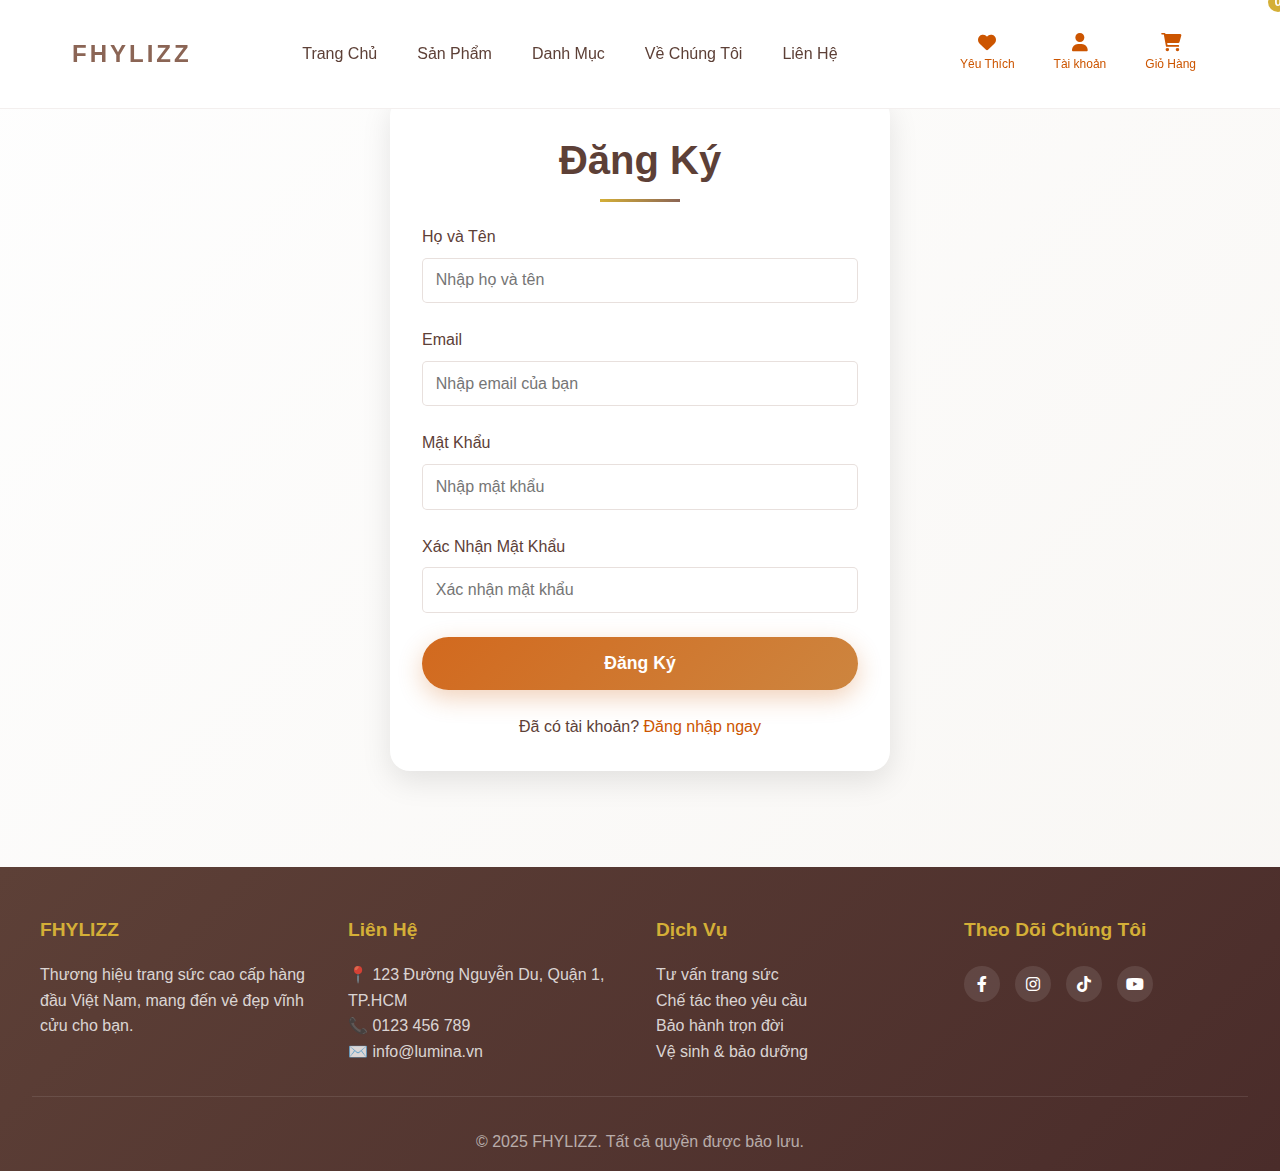
<file: dangky.html>
<!DOCTYPE html>
<html lang="vi">
<head>
    <meta charset="UTF-8">
    <meta name="viewport" content="width=device-width, initial-scale=1.0">
    <title>Đăng Ký - FHYLIZZ</title>
	<link rel="stylesheet" type="text/css" href="dangky.css">
    <link rel="stylesheet" href="https://cdnjs.cloudflare.com/ajax/libs/font-awesome/6.0.0/css/all.min.css">
    <script src="https://code.jquery.com/jquery-3.7.1.min.js"></script>
    
    
</head>
<body>
    <!-- Header -->
    <header class="header">
        <div class="nav-container">
            <a href="index.html" class="logo">FHYLIZZ</a>
            <nav>
                <ul class="nav-menu">
                    <li><a href="index.html#home">Trang Chủ</a></li>
                    <li class="has-submenu">
                        <a href="index.html#products">Sản Phẩm</a>
                        <ul class="submenu">
                            <li><a href="index.html#new-products">Sản Phẩm Mới</a></li>
                            <li><a href="index.html#best-sellers">Bán Chạy Nhất</a></li>
                            <li><a href="index.html#on-sale">Khuyến Mại</a></li>
                            <li><a href="index.html#featured">Nổi Bật</a></li>
                        </ul>
                    </li>
                    <li class="has-submenu">
                        <a href="index.html#categories">Danh Mục</a>
                        <ul class="submenu">
                            <li><a href="index.html#electronics">Điện Tử</a></li>
                            <li><a href="index.html#fashion">Thời Trang</a></li>
                            <li><a href="index.html#home-garden">Nhà Cửa & Vườn</a></li>
                            <li><a href="index.html#sports">Thể Thao</a></li>
                            <li><a href="index.html#books">Sách & Văn Phòng Phẩm</a></li>
                        </ul>
                    </li>
                    <li class="has-submenu">
                        <a href="index.html#about">Về Chúng Tôi</a>
                        <ul class="submenu">
                            <li><a href="index.html#company">Giới Thiệu Công Ty</a></li>
                            <li><a href="index.html#team">Đội Ngũ</a></li>
                            <li><a href="index.html#history">Lịch Sử</a></li>
                            <li><a href="index.html#careers">Tuyển Dụng</a></li>
                        </ul>
                    </li>
                    <li class="has-submenu">
                        <a href="index.html#contact">Liên Hệ</a>
                        <ul class="submenu">
                            <li><a href="index.html#contact-info">Thông Tin Liên Hệ</a></li>
                            <li><a href="index.html#support">Hỗ Trợ Khách Hàng</a></li>
                            <li><a href="index.html#feedback">Góp Ý</a></li>
                            <li><a href="index.html#locations">Chi Nhánh</a></li>
                        </ul>
                    </li>
                </ul>
            </nav>
            <div class="nav-actions">
                <span class="nav-icon">
                    <a href="#">
                        <i class="fa fa-heart"></i>
                        Yêu Thích
                    </a>
                </span>
                <span class="nav-icon">
                    <a href="login.html">
                        <i class="fa fa-user"></i>
                        Tài khoản
                    </a>
                </span>
                <span class="nav-icon">
                    <a href="giohang.html">
                        <i class="fa fa-cart-shopping"></i>
                        Giỏ Hàng
                        <span class="cart-count" id="cart-count">0</span>
                    </a>
                </span>
            </div>
        </div>
    </header>

    <!-- Register Section -->
    <section class="register-section">
        <h2 class="section-title">Đăng Ký</h2>
        <form class="register-form" id="register-form">
            <div class="form-group">
                <label for="name">Họ và Tên</label>
                <input type="text" id="name" name="name" placeholder="Nhập họ và tên" required>
            </div>
            <div class="form-group">
                <label for="email">Email</label>
                <input type="email" id="email" name="email" placeholder="Nhập email của bạn" required>
            </div>
            <div class="form-group">
                <label for="password">Mật Khẩu</label>
                <input type="password" id="password" name="password" placeholder="Nhập mật khẩu" required>
            </div>
            <div class="form-group">
                <label for="confirm-password">Xác Nhận Mật Khẩu</label>
                <input type="password" id="confirm-password" name="confirm-password" placeholder="Xác nhận mật khẩu" required>
            </div>
            <button type="submit" class="register-btn">Đăng Ký</button>
            <p class="form-error" id="register-error">Vui lòng kiểm tra thông tin nhập vào</p>
            <p>Đã có tài khoản? <a href="dangnhap.html" class="form-link">Đăng nhập ngay</a></p>
        </form>
    </section>

    <!-- Footer -->
    <footer class="footer">
        <div class="footer-container">
            <div class="footer-section">
                <h3>FHYLIZZ</h3>
                <p>Thương hiệu trang sức cao cấp hàng đầu Việt Nam, mang đến vẻ đẹp vĩnh cửu cho bạn.</p>
            </div>
            <div class="footer-section">
                <h3>Liên Hệ</h3>
                <p>📍 123 Đường Nguyễn Du, Quận 1, TP.HCM</p>
                <p>📞 0123 456 789</p>
                <p>✉️ info@lumina.vn</p>
            </div>
            <div class="footer-section">
                <h3>Dịch Vụ</h3>
                <p><a href="#">Tư vấn trang sức</a></p>
                <p><a href="#">Chế tác theo yêu cầu</a></p>
                <p><a href="#">Bảo hành trọn đời</a></p>
                <p><a href="#">Vệ sinh & bảo dưỡng</a></p>
            </div>
            <div class="footer-section">
                <h3>Theo Dõi Chúng Tôi</h3>
                <div class="social-links">
                    <a href="#"><i class="fab fa-facebook-f"></i></a>
                    <a href="#"><i class="fab fa-instagram"></i></a>
                    <a href="#"><i class="fab fa-tiktok"></i></a>
                    <a href="#"><i class="fab fa-youtube"></i></a>
                </div>
            </div>
        </div>
        <div class="footer-bottom">
            <p>© 2025 FHYLIZZ. Tất cả quyền được bảo lưu.</p>
        </div>
    </footer>

    <script>
        // Hàm hiển thị thông báo lỗi
        function showError(message) {
            const error = document.getElementById('register-error');
            error.textContent = message;
            error.style.display = 'block';
            setTimeout(() => {
                error.style.display = 'none';
            }, 3000);
        }

        // Hàm xử lý đăng ký
        document.addEventListener('DOMContentLoaded', function() {
            const registerForm = document.getElementById('register-form');
            registerForm.addEventListener('submit', function(e) {
                e.preventDefault();
                const name = document.getElementById('name').value.trim();
                const email = document.getElementById('email').value.trim();
                const password = document.getElementById('password').value.trim();
                const confirmPassword = document.getElementById('confirm-password').value.trim();

                // Kiểm tra cơ bản
                if (!name || name.length < 2) {
                    showError('Họ và tên phải có ít nhất 2 ký tự');
                    return;
                }
                if (!email || !/^[^\s@]+@[^\s@]+\.[^\s@]+$/.test(email)) {
                    showError('Vui lòng nhập email hợp lệ');
                    return;
                }
                if (!password || password.length < 6) {
                    showError('Mật khẩu phải có ít nhất 6 ký tự');
                    return;
                }
                if (password !== confirmPassword) {
                    showError('Mật khẩu xác nhận không khớp');
                    return;
                }

                // Kiểm tra email đã tồn tại
                let users = JSON.parse(localStorage.getItem('users')) || [];
                if (users.some(u => u.email === email)) {
                    showError('Email này đã được đăng ký');
                    return;
                }

                // Lưu thông tin người dùng
                users.push({ name, email, password });
                localStorage.setItem('users', JSON.stringify(users));
                alert('Đăng ký thành công! Vui lòng đăng nhập.');
                window.location.href = 'login.html'; // Chuyển hướng đến trang đăng nhập
            });

            // Smooth scrolling cho các liên kết điều hướng
            document.querySelectorAll('a[href^="#"]').forEach(anchor => {
                anchor.addEventListener('click', function(e) {
                    e.preventDefault();
                    const target = document.querySelector(this.getAttribute('href'));
                    if (target) {
                        target.scrollIntoView({
                            behavior: 'smooth',
                            block: 'start'
                        });
                    }
                });
            });

            // Hiệu ứng cuộn cho header
            window.addEventListener('scroll', () => {
                const header = document.querySelector('.header');
                if (window.scrollY > 100) {
                    header.style.background = 'rgba(255, 255, 255, 0.98)';
                    header.style.boxShadow = '0 2px 20px rgba(0,0,0,0.1)';
                } else {
                    header.style.background = 'rgba(255, 255, 255, 0.95)';
                    header.style.boxShadow = 'none';
                }
            });

        });


    </script>
</body>
</html>
</file>
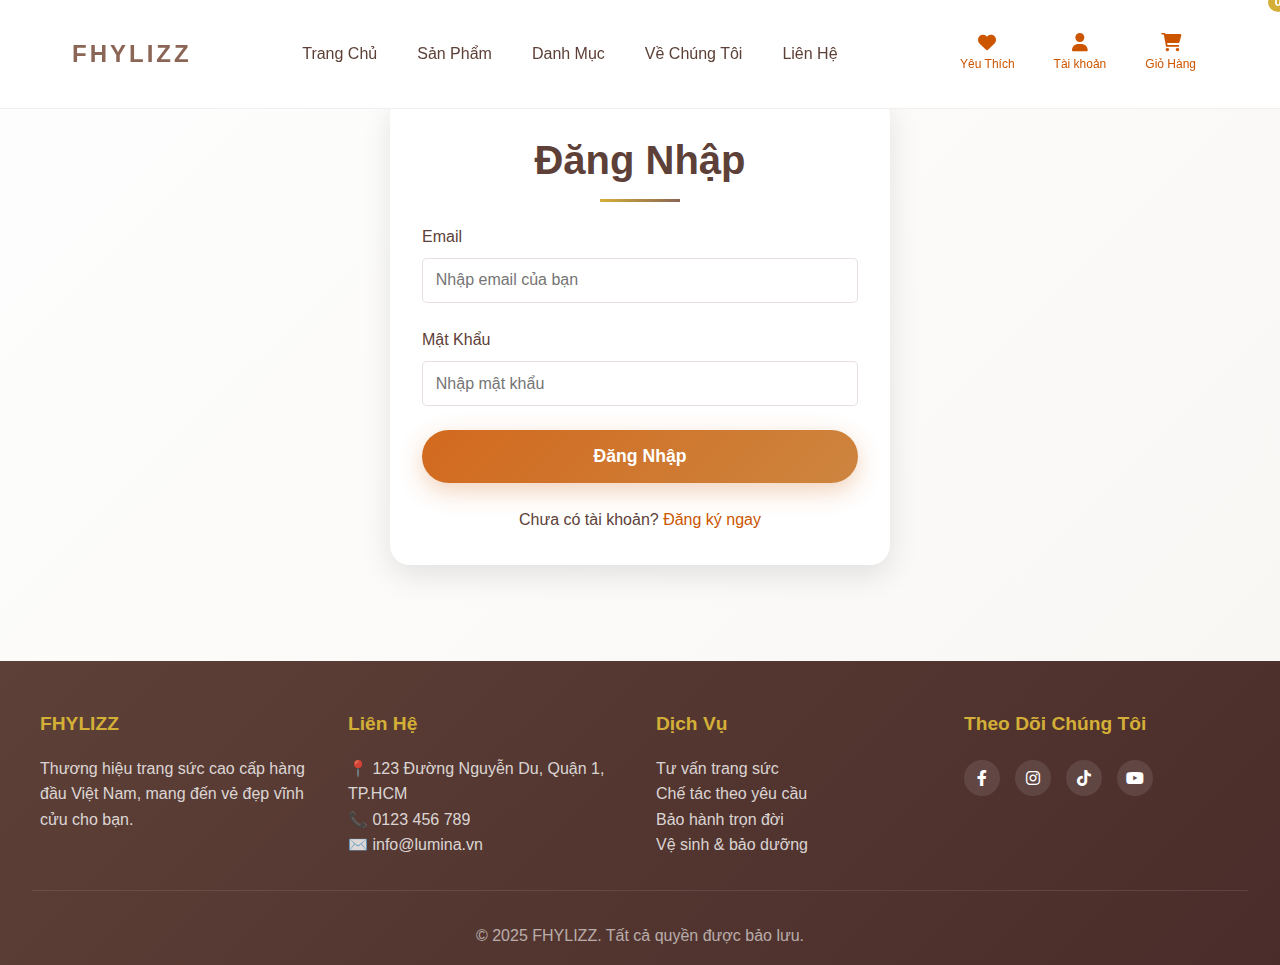
<file: dangnhap.html>
<!DOCTYPE html>
<html lang="vi">
<head>
    <meta charset="UTF-8">
    <meta name="viewport" content="width=device-width, initial-scale=1.0">
    <title>Đăng Nhập - FHYLIZZ</title>
		<link rel="stylesheet" type="text/css" href="dangnhap.css">
    <link rel="stylesheet" href="https://cdnjs.cloudflare.com/ajax/libs/font-awesome/6.0.0/css/all.min.css">
    <script src="https://code.jquery.com/jquery-3.7.1.min.js"></script>
	

</head>
<body>
    <!-- Header -->
    <header class="header">
        <div class="nav-container">
            <a href="index.html" class="logo">FHYLIZZ</a>
            <nav>
                <ul class="nav-menu">
                    <li><a href="index.html#home">Trang Chủ</a></li>
                    <li class="has-submenu">
                        <a href="index.html#products">Sản Phẩm</a>
                        <ul class="submenu">
                            <li><a href="index.html#new-products">Sản Phẩm Mới</a></li>
                            <li><a href="index.html#best-sellers">Bán Chạy Nhất</a></li>
                            <li><a href="index.html#on-sale">Khuyến Mại</a></li>
                            <li><a href="index.html#featured">Nổi Bật</a></li>
                        </ul>
                    </li>
                    <li class="has-submenu">
                        <a href="index.html#categories">Danh Mục</a>
                        <ul class="submenu">
                            <li><a href="index.html#electronics">Điện Tử</a></li>
                            <li><a href="index.html#fashion">Thời Trang</a></li>
                            <li><a href="index.html#home-garden">Nhà Cửa & Vườn</a></li>
                            <li><a href="index.html#sports">Thể Thao</a></li>
                            <li><a href="index.html#books">Sách & Văn Phòng Phẩm</a></li>
                        </ul>
                    </li>
                    <li class="has-submenu">
                        <a href="index.html#about">Về Chúng Tôi</a>
                        <ul class="submenu">
                            <li><a href="index.html#company">Giới Thiệu Công Ty</a></li>
                            <li><a href="index.html#team">Đội Ngũ</a></li>
                            <li><a href="index.html#history">Lịch Sử</a></li>
                            <li><a href="index.html#careers">Tuyển Dụng</a></li>
                        </ul>
                    </li>
                    <li class="has-submenu">
                        <a href="index.html#contact">Liên Hệ</a>
                        <ul class="submenu">
                            <li><a href="index.html#contact-info">Thông Tin Liên Hệ</a></li>
                            <li><a href="index.html#support">Hỗ Trợ Khách Hàng</a></li>
                            <li><a href="index.html#feedback">Góp Ý</a></li>
                            <li><a href="index.html#locations">Chi Nhánh</a></li>
                        </ul>
                    </li>
                </ul>
            </nav>
            <div class="nav-actions">
                <span class="nav-icon">
                    <a href="#">
                        <i class="fa fa-heart"></i>
                        Yêu Thích
                    </a>
                </span>
                <span class="nav-icon">
                    <a href="login.html">
                        <i class="fa fa-user"></i>
                        Tài khoản
                    </a>
                </span>
                <span class="nav-icon">
                    <a href="giohang.html">
                        <i class="fa fa-cart-shopping"></i>
                        Giỏ Hàng
                        <span class="cart-count" id="cart-count">0</span>
                    </a>
                </span>
            </div>
        </div>
    </header>

    <!-- Login Section -->
    <section class="login-section">
        <h2 class="section-title">Đăng Nhập</h2>
        <form class="login-form" id="login-form">
            <div class="form-group">
                <label for="email">Email</label>
                <input type="email" id="email" name="email" placeholder="Nhập email của bạn" required>
            </div>
            <div class="form-group">
                <label for="password">Mật Khẩu</label>
                <input type="password" id="password" name="password" placeholder="Nhập mật khẩu" required>
            </div>
            <button type="submit" class="login-btn">Đăng Nhập</button>
            <p class="form-error" id="login-error">Vui lòng kiểm tra email hoặc mật khẩu</p>
            <p>Chưa có tài khoản? <a href="dangky.html" class="form-link">Đăng ký ngay</a></p>
        </form>
    </section>

    <!-- Footer -->
    <footer class="footer">
        <div class="footer-container">
            <div class="footer-section">
                <h3>FHYLIZZ</h3>
                <p>Thương hiệu trang sức cao cấp hàng đầu Việt Nam, mang đến vẻ đẹp vĩnh cửu cho bạn.</p>
            </div>
            <div class="footer-section">
                <h3>Liên Hệ</h3>
                <p>📍 123 Đường Nguyễn Du, Quận 1, TP.HCM</p>
                <p>📞 0123 456 789</p>
                <p>✉️ info@lumina.vn</p>
            </div>
            <div class="footer-section">
                <h3>Dịch Vụ</h3>
                <p><a href="#">Tư vấn trang sức</a></p>
                <p><a href="#">Chế tác theo yêu cầu</a></p>
                <p><a href="#">Bảo hành trọn đời</a></p>
                <p><a href="#">Vệ sinh & bảo dưỡng</a></p>
            </div>
            <div class="footer-section">
                <h3>Theo Dõi Chúng Tôi</h3>
                <div class="social-links">
                    <a href="#"><i class="fab fa-facebook-f"></i></a>
                    <a href="#"><i class="fab fa-instagram"></i></a>
                    <a href="#"><i class="fab fa-tiktok"></i></a>
                    <a href="#"><i class="fab fa-youtube"></i></a>
                </div>
            </div>
        </div>
        <div class="footer-bottom">
            <p>© 2025 FHYLIZZ. Tất cả quyền được bảo lưu.</p>
        </div>
    </footer>

    <script>
        // Hàm hiển thị thông báo lỗi
        function showError(message) {
            const error = document.getElementById('login-error');
            error.textContent = message;
            error.style.display = 'block';
            setTimeout(() => {
                error.style.display = 'none';
            }, 3000);
        }

        // Hàm xử lý đăng nhập
        document.addEventListener('DOMContentLoaded', function() {
            const loginForm = document.getElementById('login-form');
            loginForm.addEventListener('submit', function(e) {
                e.preventDefault();
                const email = document.getElementById('email').value.trim();
                const password = document.getElementById('password').value.trim();

                // Kiểm tra cơ bản
                if (!email || !/^[^\s@]+@[^\s@]+\.[^\s@]+$/.test(email)) {
                    showError('Vui lòng nhập email hợp lệ');
                    return;
                }
                if (!password || password.length < 6) {
                    showError('Mật khẩu phải có ít nhất 6 ký tự');
                    return;
                }

                // Giả lập đăng nhập (thay bằng API hoặc kiểm tra thực tế)
                const users = JSON.parse(localStorage.getItem('users')) || [];
                const user = users.find(u => u.email === email && u.password === password);
                if (user) {
                    alert('Đăng nhập thành công!');
                    window.location.href = 'index.html'; // Chuyển hướng về trang chủ
				} else {
                    showError('Email hoặc mật khẩu không đúng');
                }
            });

            // Smooth scrolling cho các liên kết điều hướng
            document.querySelectorAll('a[href^="#"]').forEach(anchor => {
                anchor.addEventListener('click', function(e) {
                    e.preventDefault();
                    const target = document.querySelector(this.getAttribute('href'));
                    if (target) {
                        target.scrollIntoView({
                            behavior: 'smooth',
                            block: 'start'
                        });
                    }
                });
            });

            // Hiệu ứng cuộn cho header
            window.addEventListener('scroll', () => {
                const header = document.querySelector('.header');
                if (window.scrollY > 100) {
                    header.style.background = 'rgba(255, 255, 255, 0.98)';
                    header.style.boxShadow = '0 2px 20px rgba(0,0,0,0.1)';
                } else {
                    header.style.background = 'rgba(255, 255, 255, 0.95)';
                    header.style.boxShadow = 'none';
                }
            });

        });

    </script>
</body>
</html>
</file>
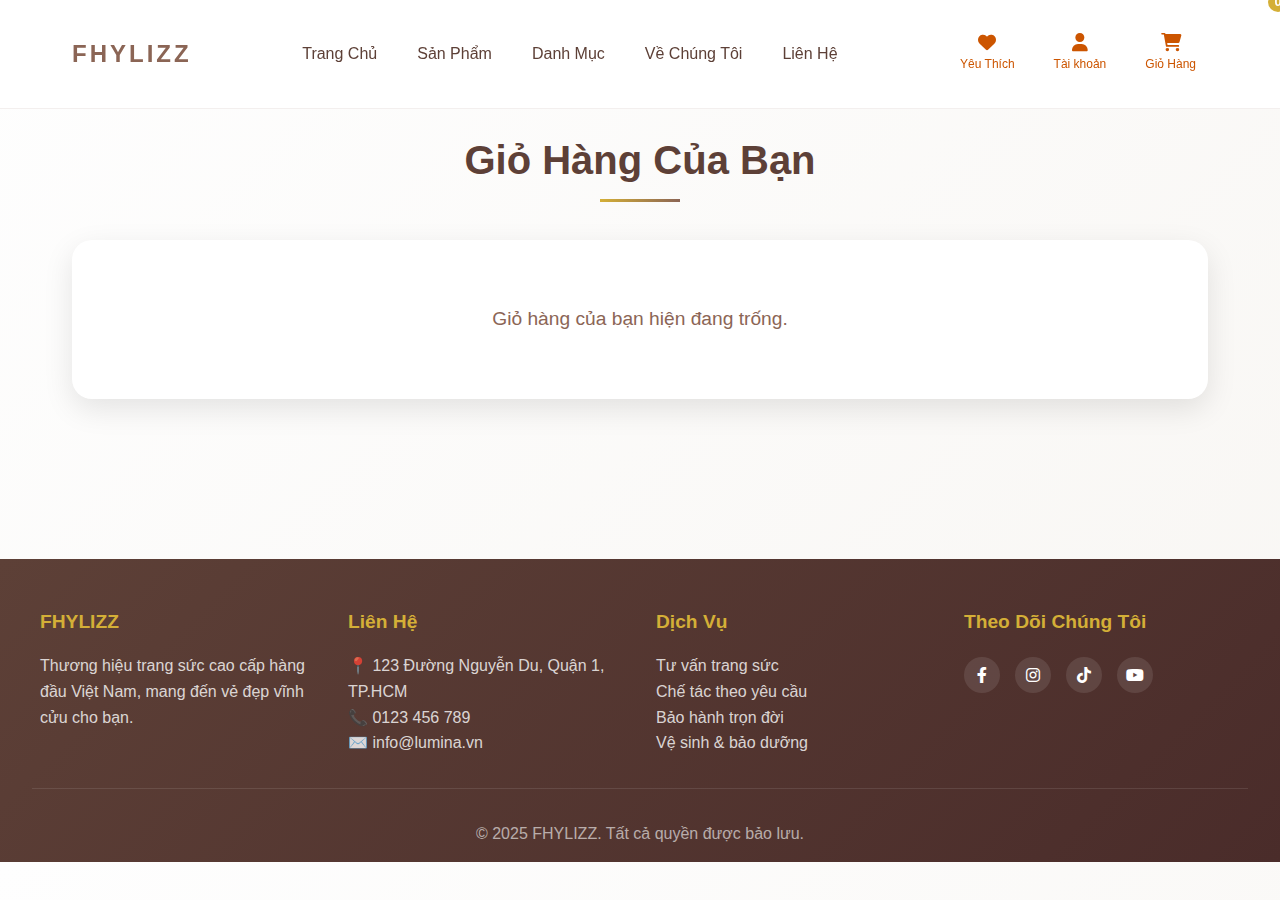
<file: giohang.html>
<!DOCTYPE html>
<html lang="vi">
<head>
    <meta charset="UTF-8">
    <meta name="viewport" content="width=device-width, initial-scale=1.0">
    <title>FHYLIZZ - Giỏ Hàng</title>
	<link rel="stylesheet" type="text/css" href="giohang.css">
    <link rel="stylesheet" href="https://cdnjs.cloudflare.com/ajax/libs/font-awesome/6.0.0/css/all.min.css">
    <script src="https://code.jquery.com/jquery-3.7.1.min.js"></script>

</head>
<body>
    <!-- Header -->
    <header class="header">
        <div class="nav-container">
            <a href="index.html" class="logo">FHYLIZZ</a>
            <nav>
                <ul class="nav-menu">
                    <li><a href="index.html#home">Trang Chủ</a></li>
                    <li class="has-submenu">
                        <a href="index.html#products">Sản Phẩm</a>
                        <ul class="submenu">
                            <li><a href="index.html#new-products">Sản Phẩm Mới</a></li>
                            <li><a href="index.html#best-sellers">Bán Chạy Nhất</a></li>
                            <li><a href="index.html#on-sale">Khuyến Mại</a></li>
                            <li><a href="index.html#featured">Nổi Bật</a></li>
                        </ul>
                    </li>
                    <li class="has-submenu">
                        <a href="index.html#categories">Danh Mục</a>
                        <ul class="submenu">
                            <li><a href="index.html#electronics">Điện Tử</a></li>
                            <li><a href="index.html#fashion">Thời Trang</a></li>
                            <li><a href="index.html#home-garden">Nhà Cửa & Vườn</a></li>
                            <li><a href="index.html#sports">Thể Thao</a></li>
                            <li><a href="index.html#books">Sách & Văn Phòng Phẩm</a></li>
                        </ul>
                    </li>
                    <li class="has-submenu">
                        <a href="index.html#about">Về Chúng Tôi</a>
                        <ul class="submenu">
                            <li><a href="index.html#company">Giới Thiệu Công Ty</a></li>
                            <li><a href="index.html#team">Đội Ngũ</a></li>
                            <li><a href="index.html#history">Lịch Sử</a></li>
                            <li><a href="index.html#careers">Tuyển Dụng</a></li>
                        </ul>
                    </li>
                    <li class="has-submenu">
                        <a href="index.html#contact">Liên Hệ</a>
                        <ul class="submenu">
                            <li><a href="index.html#contact-info">Thông Tin Liên Hệ</a></li>
                            <li><a href="index.html#support">Hỗ Trợ Khách Hàng</a></li>
                            <li><a href="index.html#feedback">Góp Ý</a></li>
                            <li><a href="index.html#locations">Chi Nhánh</a></li>
                        </ul>
                    </li>
                </ul>
            </nav>
            <div class="nav-actions">
                <span class="nav-icon">
                    <a href="#">
                        <i class="fa fa-heart"></i>
                        Yêu Thích
                    </a>
                </span>
                <span class="nav-icon">
                    <a href="login.html">
                        <i class="fa fa-user"></i>
                        Tài khoản
                    </a>
                </span>
                <span class="nav-icon">
                    <a href="giohang.html">
                        <i class="fa fa-cart-shopping"></i>
                        Giỏ Hàng
                        <span class="cart-count" id="cart-count">0</span>
                    </a>
                </span>
            </div>
        </div>
    </header>

    <!-- Cart Section -->
    <section class="cart-section">
        <h2 class="section-title">Giỏ Hàng Của Bạn</h2>
        <div class="cart-items" id="cart-items">
            <div class="cart-empty">Giỏ hàng của bạn hiện đang trống.</div>
        </div>
        <div class="cart-summary" id="cart-summary" style="display: none;">
            <p class="cart-total" id="cart-total">Tổng: 0₫</p>
            <button class="checkout-btn">Tiến Hành Thanh Toán</button>
        </div>
    </section>

    <!-- Footer -->
    <footer class="footer">
        <div class="footer-container">
            <div class="footer-section">
                <h3>FHYLIZZ</h3>
                <p>Thương hiệu trang sức cao cấp hàng đầu Việt Nam, mang đến vẻ đẹp vĩnh cửu cho bạn.</p>
            </div>
            <div class="footer-section">
                <h3>Liên Hệ</h3>
                <p>📍 123 Đường Nguyễn Du, Quận 1, TP.HCM</p>
                <p>📞 0123 456 789</p>
                <p>✉️ info@lumina.vn</p>
            </div>
            <div class="footer-section">
                <h3>Dịch Vụ</h3>
                <p><a href="#">Tư vấn trang sức</a></p>
                <p><a href="#">Chế tác theo yêu cầu</a></p>
                <p><a href="#">Bảo hành trọn đời</a></p>
                <p><a href="#">Vệ sinh & bảo dưỡng</a></p>
            </div>
            <div class="footer-section">
                <h3>Theo Dõi Chúng Tôi</h3>
                <div class="social-links">
                    <a href="#"><i class="fab fa-facebook-f"></i></a>
                    <a href="#"><i class="fab fa-instagram"></i></a>
                    <a href="#"><i class="fab fa-tiktok"></i></a>
                    <a href="#"><i class="fab fa-youtube"></i></a>
                </div>
            </div>
        </div>
        <div class="footer-bottom">
            <p>© 2025 FHYLIZZ. Tất cả quyền được bảo lưu.</p>
        </div>
    </footer>

    <script>
// Sự kiện được kích hoạt khi trang được tải hoàn toàn
document.addEventListener('DOMContentLoaded', function() {
    // Hàm hiển thị giỏ hàng từ localStorage
    function loadCart() {
        // Lấy giỏ hàng từ localStorage, nếu không có thì trả về mảng rỗng
        const cart = JSON.parse(localStorage.getItem('cart')) || [];
        const cartItemsContainer = document.getElementById('cart-items'); // Vùng hiển thị sản phẩm
        const cartSummary = document.getElementById('cart-summary'); // Phần tóm tắt giỏ hàng
        const cartTotal = document.getElementById('cart-total'); // Phần hiển thị tổng tiền
        const cartCount = document.getElementById('cart-count'); // Số lượng sản phẩm trên biểu tượng giỏ hàng

        // Xóa nội dung cũ trong vùng hiển thị sản phẩm
        if (cartItemsContainer) {
            cartItemsContainer.innerHTML = '';
        }

        let total = 0; // Tổng giá trị giỏ hàng
        let itemCount = 0; // Tổng số lượng sản phẩm

        // Kiểm tra nếu giỏ hàng trống
        if (cart.length === 0) {
            if (cartItemsContainer) {
                cartItemsContainer.innerHTML = '<div class="cart-empty">Giỏ hàng của bạn hiện đang trống.</div>';
            }
            if (cartSummary) {
                cartSummary.style.display = 'none';
            }
            if (cartCount) {
                cartCount.textContent = '0';
            }
            return;
        }

        // Duyệt qua từng sản phẩm trong giỏ hàng
        cart.forEach((item, index) => {
            const itemTotal = item.price * item.quantity; // Tính tổng giá trị của sản phẩm
            total += itemTotal; // Cộng vào tổng giá trị giỏ hàng
            itemCount += item.quantity; // Cộng số lượng sản phẩm

            // Tạo phần tử HTML cho mỗi sản phẩm trong giỏ hàng
            if (cartItemsContainer) {
                const cartItem = document.createElement('div');
                cartItem.className = 'cart-item';
                cartItem.innerHTML = `
                    <img src="${item.image}" alt="${item.name}">
                    <div class="cart-item-info">
                        <h3 class="cart-item-name">${item.name}</h3>
                        <p class="cart-item-price">${item.price.toLocaleString('vi-VN')}₫</p>
                        <div class="cart-item-quantity">
                            <button class="quantity-btn" onclick="updateQuantity(${index}, -1)">-</button>
                            <span>${item.quantity}</span>
                            <button class="quantity-btn" onclick="updateQuantity(${index}, 1)">+</button>
                            <button class="remove-btn" onclick="removeItem(${index})"><i class="fas fa-trash-alt"></i></button>
                        </div>
                    </div>
                `;
                cartItemsContainer.appendChild(cartItem);
            }
        });

        // Cập nhật tổng giá trị và số lượng trên giao diện
        if (cartTotal) {
            cartTotal.textContent = `Tổng: ${total.toLocaleString('vi-VN')}₫`;
        }
        if (cartCount) {
            cartCount.textContent = itemCount;
        }
        if (cartSummary) {
            cartSummary.style.display = 'block';
        }
    }

    // Hàm cập nhật số lượng sản phẩm
    window.updateQuantity = function(index, change) {
        let cart = JSON.parse(localStorage.getItem('cart')) || []; // Lấy giỏ hàng
        cart[index].quantity += change; // Thay đổi số lượng
        if (cart[index].quantity <= 0) {
            cart.splice(index, 1); // Xóa sản phẩm nếu số lượng <= 0
        }
        localStorage.setItem('cart', JSON.stringify(cart)); // Lưu lại giỏ hàng
        loadCart(); // Cập nhật giao diện
    };

    // Hàm xóa sản phẩm khỏi giỏ hàng
    window.removeItem = function(index) {
        let cart = JSON.parse(localStorage.getItem('cart')) || []; // Lấy giỏ hàng
        cart.splice(index, 1); // Xóa sản phẩm tại vị trí index
        localStorage.setItem('cart', JSON.stringify(cart)); // Lưu lại giỏ hàng
        loadCart(); // Cập nhật giao diện
    };

    // Hàm thêm sản phẩm vào giỏ hàng
    function addToCart(event) {
        const productCard = event.target.closest('.product-card'); // Lấy thẻ sản phẩm
        if (!productCard) return;

        // Lấy thông tin sản phẩm
        const name = productCard.querySelector('.product-name')?.textContent.trim() || '';
        const image = productCard.querySelector('img')?.getAttribute('src') || '';
        const priceText = productCard.querySelector('.product-price')?.textContent.trim().replace('₫', '').replace(/\./g, '');
        const price = parseInt(priceText) || 0;

        // Tạo đối tượng sản phẩm
        const product = {
            id: Date.now(), // ID duy nhất dựa trên thời gian
            name: name,
            image: image,
            price: price,
            quantity: 1
        };

        // Lấy giỏ hàng từ localStorage
        let cart = JSON.parse(localStorage.getItem('cart')) || [];
        const index = cart.findIndex(p => p.name === product.name); // Kiểm tra sản phẩm đã có trong giỏ chưa
        if (index !== -1) {
            cart[index].quantity += 1; // Tăng số lượng nếu đã có
        } else {
            cart.push(product); // Thêm sản phẩm mới
        }

        // Lưu giỏ hàng và hiển thị thông báo
        localStorage.setItem('cart', JSON.stringify(cart));
        loadCart();
        showCartNotification(product.name);
    }

    // Hàm hiển thị thông báo khi thêm sản phẩm
    function showCartNotification(productName) {
        const notification = document.createElement('div'); // Tạo phần tử thông báo
        notification.className = 'cart-notification';
        notification.innerHTML = `
            <p>Đã thêm "${productName}" vào giỏ hàng!</p>
            <a href="giohang.html">Xem giỏ hàng</a>
        `;
        document.body.appendChild(notification); // Thêm thông báo vào trang

        // Định dạng giao diện thông báo
        notification.style.cssText = `
            position: fixed;
            top: 20px;
            right: 20px;
            background: #4CAF50;
            color: white;
            padding: 15px 20px;
            border-radius: 5px;
            z-index: 1000;
            display: flex;
            gap: 10px;
            align-items: center;
            box-shadow: 0 2px 5px rgba(0,0,0,0.2);
        `;

        // Định dạng liên kết "Xem giỏ hàng"
        const link = notification.querySelector('a');
        link.style.cssText = `
            color: white;
            text-decoration: underline;
            cursor: pointer;
        `;

        // Tự động ẩn thông báo sau 3 giây
        setTimeout(() => {
            notification.style.transition = 'opacity 0.5s';
            notification.style.opacity = '0';
            setTimeout(() => notification.remove(), 500);
        }, 3000);
    }

    // Thêm sự kiện cho các nút "Thêm vào giỏ hàng"
    const addToCartButtons = document.querySelectorAll('.add-to-cart-btn');
    addToCartButtons.forEach(button => {
        button.addEventListener('click', addToCart);
    });

    // Hiển thị giỏ hàng khi tải trang
    loadCart();

    // Smooth scrolling cho các liên kết điều hướng
    document.querySelectorAll('a[href^="#"]').forEach(anchor => {
        anchor.addEventListener('click', function(e) {
            e.preventDefault();
            const target = document.querySelector(this.getAttribute('href'));
            if (target) {
                target.scrollIntoView({
                    behavior: 'smooth',
                    block: 'start'
                });
            }
        });
    });

    // Hiệu ứng cuộn cho header
    window.addEventListener('scroll', () => {
        const header = document.querySelector('.header');
        if (window.scrollY > 100) {
            header.style.background = 'rgba(255, 255, 255, 0.98)';
            header.style.boxShadow = '0 2px 20px rgba(0,0,0,0.1)';
        } else {
            header.style.background = 'rgba(255, 255, 255, 0.95)';
            header.style.boxShadow = 'none';
        }
    });
});
    </script>
</body>
</html>
</file>
<file: dangky.css>
* {
            margin: 0;
            padding: 0;
            box-sizing: border-box;
        }

        body {
            font-family: -apple-system, BlinkMacSystemFont, 'Segoe UI', Roboto, 'Helvetica Neue', Arial, 'Noto Sans', sans-serif;
            line-height: 1.6;
            color: #5D4037;
            background: linear-gradient(135deg, #FEFEFE 0%, #F8F6F3 100%);
            overflow-x: hidden;
        }

        /* Header */
        .header {
            background: rgba(255, 255, 255, 0.95);
            backdrop-filter: blur(20px);
            border-bottom: 1px solid rgba(139, 101, 85, 0.1);
            position: fixed;
            width: 100%;
            top: 0;
            z-index: 1000;
            transition: all 0.3s ease;
        }

        .nav-container {
            max-width: 1200px;
            margin: 0 auto;
            padding: 1rem 2rem;
            display: flex;
            justify-content: space-between;
            align-items: center;
        }

        .logo {
            font-size: 1.5rem;
            font-weight: bold;
            color: #8B6555;
            letter-spacing: 3px;
            text-decoration: none;
            position: relative;
        }

        .logo::after {
            content: '';
            position: absolute;
            bottom: -3px;
            left: 0;
            width: 100%;
            height: 2px;
            background: linear-gradient(90deg, #D4AF37, #8B6555);
            transform: scaleX(0);
            transition: transform 0.3s ease;
        }

        .logo:hover::after {
            transform: scaleX(1);
        }

        nav {
            flex: 1;
            display: flex;
            justify-content: center;
        }

        .nav-menu {
            display: flex;
            list-style: none;
            gap: 0;
        }

        .nav-menu li {
            position: relative;
        }

        .nav-menu > li > a {
            display: block;
            padding: 25px 20px;
            color: #5D4037;
            text-decoration: none;
            font-weight: 500;
            transition: all 0.3s ease;
            position: relative;
            overflow: hidden;
        }

        .nav-menu > li > a::before {
            content: '';
            position: absolute;
            top: 0;
            left: -100%;
            width: 100%;
            height: 100%;
            background: linear-gradient(90deg, transparent, rgba(255,255,255,0.2), transparent);
            transition: left 0.5s ease;
        }

        .nav-menu > li:hover > a::before {
            left: 100%;
        }

        .nav-menu > li:hover > a {
            background: rgba(255,255,255,0.1);
            transform: translateY(-2px);
        }

        .submenu {
            position: absolute;
            top: 100%;
            left: 0;
            background: white;
            min-width: 220px;
            box-shadow: 0 10px 30px rgba(0,0,0,0.2);
            border-radius: 8px;
            opacity: 0;
            visibility: hidden;
            transform: translateY(-10px);
            transition: all 0.3s ease;
            list-style: none;
            overflow: hidden;
            border: 1px solid rgba(0,0,0,0.1);
        }

        .has-submenu:hover .submenu {
            opacity: 1;
            visibility: visible;
            transform: translateY(0);
        }

        .submenu li {
            border-bottom: 1px solid rgba(0,0,0,0.05);
        }

        .submenu li:last-child {
            border-bottom: none;
        }

        .submenu a {
            display: block;
            padding: 12px 20px;
            color: #333;
            text-decoration: none;
            font-size: 14px;
            transition: all 0.3s ease;
            position: relative;
            overflow: hidden;
        }

        .submenu a::after {
            content: '';
            position: absolute;
            left: 0;
            bottom: 0;
            width: 0%;
            height: 2px;
            background-color: #8B4513;
            transition: width 0.3s ease;
        }

        .submenu a:hover::after {
            width: 100%;
        }

        .submenu a:hover {
            color: #A05252;
            transform: translateX(5px);
            -webkit-text-stroke: 0.1px black;
        }

        .nav-actions {
            display: flex;
            gap: 15px;
            align-items: center;
        }

        .nav-icon a {
            display: flex;
            flex-direction: column;
            align-items: center;
            color: #CC5500;
            text-decoration: none;
            font-size: 12px;
            transition: all 0.3s ease;
            padding: 8px 12px;
            border-radius: 8px;
        }

        .nav-icon a:hover {
            background: rgba(255,255,255,0.1);
            transform: translateY(-2px);
        }

        .nav-icon i {
            font-size: 18px;
            margin-bottom: 4px;
        }

        .cart-count {
            position: absolute;
            top: -8px;
            right: -8px;
            background: #D4AF37;
            color: white;
            border-radius: 50%;
            width: 20px;
            height: 20px;
            font-size: 0.8rem;
            display: flex;
            align-items: center;
            justify-content: center;
            font-weight: bold;
        }

        /* Register Section */
        .register-section {
            max-width: 500px;
            margin: 6rem auto;
            padding: 2rem;
            background: white;
            border-radius: 20px;
            box-shadow: 0 10px 30px rgba(0, 0, 0, 0.1);
            text-align: center;
        }

        .section-title {
            font-size: 2.5rem;
            color: #5D4037;
            font-weight: 700;
            margin-bottom: 2rem;
            position: relative;
        }

        .section-title::after {
            content: '';
            position: absolute;
            bottom: -10px;
            left: 50%;
            width: 80px;
            height: 3px;
            background: linear-gradient(90deg, #D4AF37, #8B6555);
            transform: translateX(-50%);
        }

        .register-form {
            display: flex;
            flex-direction: column;
            gap: 1.5rem;
        }

        .form-group {
            display: flex;
            flex-direction: column;
            gap: 0.5rem;
            text-align: left;
        }

        .form-group label {
            font-size: 1rem;
            color: #5D4037;
            font-weight: 500;
        }

        .form-group input {
            padding: 0.8rem;
            border: 1px solid rgba(139, 101, 85, 0.2);
            border-radius: 5px;
            font-size: 1rem;
            color: #5D4037;
            outline: none;
            transition: border-color 0.3s ease;
        }

        .form-group input:focus {
            border-color: #D4AF37;
        }

        .register-btn {
            background: linear-gradient(135deg, #D2691E, #CD853F);
            color: white;
            padding: 1rem;
            border: none;
            border-radius: 50px;
            font-size: 1.1rem;
            font-weight: 600;
            cursor: pointer;
            transition: all 0.3s ease;
            box-shadow: 0 8px 25px rgba(210, 105, 30, 0.3);
        }

        .register-btn:hover {
            background: linear-gradient(135deg, #A0522D, #8B4513);
            transform: translateY(-3px);
            box-shadow: 0 12px 35px rgba(210, 105, 30, 0.4);
        }

        .form-error {
            color: #CC5500;
            font-size: 0.9rem;
            text-align: center;
            display: none;
        }

        .form-link {
            color: #CC5500;
            text-decoration: none;
            font-weight: 500;
            transition: color 0.3s ease;
        }

        .form-link:hover {
            color: #A0522D;
            text-decoration: underline;
        }

        /* Responsive Design */
        @media (max-width: 768px) {
            .register-section {
                margin: 5rem auto;
                padding: 1rem;
            }

            .nav-container {
                flex-direction: column;
                padding: 1rem;
            }

            .nav-menu {
                flex-direction: column;
                width: 100%;
                margin: 10px 0;
                display: none;
            }

            .nav-menu.active {
                display: flex;
            }

            .submenu {
                position: static;
                opacity: 1;
                visibility: visible;
                transform: none;
                box-shadow: none;
                background: rgba(255,255,255,0.1);
                margin-top: 0;
                border-radius: 0;
                display: none;
            }

            .has-submenu:hover .submenu {
                display: block;
            }

            .submenu a {
                color: rgba(255,255,255,0.9);
                padding: 10px 40px;
            }

            .submenu a:hover {
                background: rgba(255,255,255,0.2);
                color: white;
            }
        }
				.footer {
            background: linear-gradient(135deg, #5D4037, #4A2C2A);
            color: white;
            padding: 3rem 2rem 1rem;
        }

        .footer-container {
            max-width: 1200px;
            margin: 0 auto;
            display: grid;
            grid-template-columns: repeat(auto-fit, minmax(250px, 1fr));
            gap: 2rem;
        }

        .footer-section h3 {
            color: #D4AF37;
            margin-bottom: 1rem;
            font-size: 1.2rem;
        }

        .footer-section p, .footer-section a {
            color: rgba(255, 255, 255, 0.8);
            text-decoration: none;
            line-height: 1.6;
            transition: color 0.3s ease;
        }

        .footer-section a:hover {
            color: #D4AF37;
        }

        .footer-bottom {
            text-align: center;
            padding-top: 2rem;
            margin-top: 2rem;
            border-top: 1px solid rgba(255, 255, 255, 0.1);
            color: rgba(255, 255, 255, 0.6);
        }
		.social-links {
			display: flex;
			gap: 15px;
			margin-top: 20px;
		}

.social-links a {
    display: flex;
    align-items: center;
    justify-content: center;
    width: 36px;
    height: 36px;
    background-color: rgba(255, 255, 255, 0.1);
    border-radius: 50%;
    color: white;
    transition: all 0.3s ease;
    text-decoration: none;
}
</file>
<file: dangnhap.css>
* {
            margin: 0;
            padding: 0;
            box-sizing: border-box;
        }

        body {
            font-family: -apple-system, BlinkMacSystemFont, 'Segoe UI', Roboto, 'Helvetica Neue', Arial, 'Noto Sans', sans-serif;
            line-height: 1.6;
            color: #5D4037;
            background: linear-gradient(135deg, #FEFEFE 0%, #F8F6F3 100%);
            overflow-x: hidden;
        }

        /* Header */
        .header {
            background: rgba(255, 255, 255, 0.95);
            backdrop-filter: blur(20px);
            border-bottom: 1px solid rgba(139, 101, 85, 0.1);
            position: fixed;
            width: 100%;
            top: 0;
            z-index: 1000;
            transition: all 0.3s ease;
        }

        .nav-container {
            max-width: 1200px;
            margin: 0 auto;
            padding: 1rem 2rem;
            display: flex;
            justify-content: space-between;
            align-items: center;
        }

        .logo {
            font-size: 1.5rem;
            font-weight: bold;
            color: #8B6555;
            letter-spacing: 3px;
            text-decoration: none;
            position: relative;
        }

        .logo::after {
            content: '';
            position: absolute;
            bottom: -3px;
            left: 0;
            width: 100%;
            height: 2px;
            background: linear-gradient(90deg, #D4AF37, #8B6555);
            transform: scaleX(0);
            transition: transform 0.3s ease;
        }

        .logo:hover::after {
            transform: scaleX(1);
        }

        nav {
            flex: 1;
            display: flex;
            justify-content: center;
        }

        .nav-menu {
            display: flex;
            list-style: none;
            gap: 0;
        }

        .nav-menu li {
            position: relative;
        }

        .nav-menu > li > a {
            display: block;
            padding: 25px 20px;
            color: #5D4037;
            text-decoration: none;
            font-weight: 500;
            transition: all 0.3s ease;
            position: relative;
            overflow: hidden;
        }

        .nav-menu > li > a::before {
            content: '';
            position: absolute;
            top: 0;
            left: -100%;
            width: 100%;
            height: 100%;
            background: linear-gradient(90deg, transparent, rgba(255,255,255,0.2), transparent);
            transition: left 0.5s ease;
        }

        .nav-menu > li:hover > a::before {
            left: 100%;
        }

        .nav-menu > li:hover > a {
            background: rgba(255,255,255,0.1);
            transform: translateY(-2px);
        }

        .submenu {
            position: absolute;
            top: 100%;
            left: 0;
            background: white;
            min-width: 220px;
            box-shadow: 0 10px 30px rgba(0,0,0,0.2);
            border-radius: 8px;
            opacity: 0;
            visibility: hidden;
            transform: translateY(-10px);
            transition: all 0.3s ease;
            list-style: none;
            overflow: hidden;
            border: 1px solid rgba(0,0,0,0.1);
        }

        .has-submenu:hover .submenu {
            opacity: 1;
            visibility: visible;
            transform: translateY(0);
        }

        .submenu li {
            border-bottom: 1px solid rgba(0,0,0,0.05);
        }

        .submenu li:last-child {
            border-bottom: none;
        }

        .submenu a {
            display: block;
            padding: 12px 20px;
            color: #333;
            text-decoration: none;
            font-size: 14px;
            transition: all 0.3s ease;
            position: relative;
            overflow: hidden;
        }

        .submenu a::after {
            content: '';
            position: absolute;
            left: 0;
            bottom: 0;
            width: 0%;
            height: 2px;
            background-color: #8B4513;
            transition: width 0.3s ease;
        }

        .submenu a:hover::after {
            width: 100%;
        }

        .submenu a:hover {
            color: #A05252;
            transform: translateX(5px);
            -webkit-text-stroke: 0.1px black;
        }

        .nav-actions {
            display: flex;
            gap: 15px;
            align-items: center;
        }

        .nav-icon a {
            display: flex;
            flex-direction: column;
            align-items: center;
            color: #CC5500;
            text-decoration: none;
            font-size: 12px;
            transition: all 0.3s ease;
            padding: 8px 12px;
            border-radius: 8px;
        }

        .nav-icon a:hover {
            background: rgba(255,255,255,0.1);
            transform: translateY(-2px);
        }

        .nav-icon i {
            font-size: 18px;
            margin-bottom: 4px;
        }

        .cart-count {
            position: absolute;
            top: -8px;
            right: -8px;
            background: #D4AF37;
            color: white;
            border-radius: 50%;
            width: 20px;
            height: 20px;
            font-size: 0.8rem;
            display: flex;
            align-items: center;
            justify-content: center;
            font-weight: bold;
        }

        /* Login Section */
        .login-section {
            max-width: 500px;
            margin: 6rem auto;
            padding: 2rem;
            background: white;
            border-radius: 20px;
            box-shadow: 0 10px 30px rgba(0, 0, 0, 0.1);
            text-align: center;
        }

        .section-title {
            font-size: 2.5rem;
            color: #5D4037;
            font-weight: 700;
            margin-bottom: 2rem;
            position: relative;
        }

        .section-title::after {
            content: '';
            position: absolute;
            bottom: -10px;
            left: 50%;
            width: 80px;
            height: 3px;
            background: linear-gradient(90deg, #D4AF37, #8B6555);
            transform: translateX(-50%);
        }

        .login-form {
            display: flex;
            flex-direction: column;
            gap: 1.5rem;
        }

        .form-group {
            display: flex;
            flex-direction: column;
            gap: 0.5rem;
            text-align: left;
        }

        .form-group label {
            font-size: 1rem;
            color: #5D4037;
            font-weight: 500;
        }

        .form-group input {
            padding: 0.8rem;
            border: 1px solid rgba(139, 101, 85, 0.2);
            border-radius: 5px;
            font-size: 1rem;
            color: #5D4037;
            outline: none;
            transition: border-color 0.3s ease;
        }

        .form-group input:focus {
            border-color: #D4AF37;
        }

        .login-btn {
            background: linear-gradient(135deg, #D2691E, #CD853F);
            color: white;
            padding: 1rem;
            border: none;
            border-radius: 50px;
            font-size: 1.1rem;
            font-weight: 600;
            cursor: pointer;
            transition: all 0.3s ease;
            box-shadow: 0 8px 25px rgba(210, 105, 30, 0.3);
        }

        .login-btn:hover {
            background: linear-gradient(135deg, #A0522D, #8B4513);
            transform: translateY(-3px);
            box-shadow: 0 12px 35px rgba(210, 105, 30, 0.4);
        }

        .form-error {
            color: #CC5500;
            font-size: 0.9rem;
            text-align: center;
            display: none;
        }

        .form-link {
            color: #CC5500;
            text-decoration: none;
            font-weight: 500;
            transition: color 0.3s ease;
        }

        .form-link:hover {
            color: #A0522D;
            text-decoration: underline;
        }

        /* Responsive Design */
        @media (max-width: 768px) {
            .login-section {
                margin: 5rem auto;
                padding: 1rem;
            }

            .nav-container {
                flex-direction: column;
                padding: 1rem;
            }

            .nav-menu {
                flex-direction: column;
                width: 100%;
                margin: 10px 0;
                display: none;
            }

            .nav-menu.active {
                display: flex;
            }

            .submenu {
                position: static;
                opacity: 1;
                visibility: visible;
                transform: none;
                box-shadow: none;
                background: rgba(255,255,255,0.1);
                margin-top: 0;
                border-radius: 0;
                display: none;
            }

            .has-submenu:hover .submenu {
                display: block;
            }

            .submenu a {
                color: rgba(255,255,255,0.9);
                padding: 10px 40px;
            }

            .submenu a:hover {
                background: rgba(255,255,255,0.2);
                color: white;
            }
		}
		.footer {
            background: linear-gradient(135deg, #5D4037, #4A2C2A);
            color: white;
            padding: 3rem 2rem 1rem;
        }

        .footer-container {
            max-width: 1200px;
            margin: 0 auto;
            display: grid;
            grid-template-columns: repeat(auto-fit, minmax(250px, 1fr));
            gap: 2rem;
        }

        .footer-section h3 {
            color: #D4AF37;
            margin-bottom: 1rem;
            font-size: 1.2rem;
        }

        .footer-section p, .footer-section a {
            color: rgba(255, 255, 255, 0.8);
            text-decoration: none;
            line-height: 1.6;
            transition: color 0.3s ease;
        }

        .footer-section a:hover {
            color: #D4AF37;
        }

        .footer-bottom {
            text-align: center;
            padding-top: 2rem;
            margin-top: 2rem;
            border-top: 1px solid rgba(255, 255, 255, 0.1);
            color: rgba(255, 255, 255, 0.6);
        }
		.social-links {
			display: flex;
			gap: 15px;
			margin-top: 20px;
		}

.social-links a {
    display: flex;
    align-items: center;
    justify-content: center;
    width: 36px;
    height: 36px;
    background-color: rgba(255, 255, 255, 0.1);
    border-radius: 50%;
    color: white;
    transition: all 0.3s ease;
    text-decoration: none;
}
</file>
<file: giohang.css>
* {
            margin: 0;
            padding: 0;
            box-sizing: border-box;
        }

        body {
            font-family: -apple-system, BlinkMacSystemFont, 'Segoe UI', Roboto, 'Helvetica Neue', Arial, 'Noto Sans', sans-serif;
            line-height: 1.6;
            color: #5D4037;
            background: linear-gradient(135deg, #FEFEFE 0%, #F8F6F3 100%);
            overflow-x: hidden;
        }

        /* Header */
        .header {
            background: rgba(255, 255, 255, 0.95);
            backdrop-filter: blur(20px);
            border-bottom: 1px solid rgba(139, 101, 85, 0.1);
            position: fixed;
            width: 100%;
            top: 0;
            z-index: 1000;
            transition: all 0.3s ease;
        }

        .nav-container {
            max-width: 1200px;
            margin: 0 auto;
            padding: 1rem 2rem;
            display: flex;
            justify-content: space-between;
            align-items: center;
        }

        .logo {
            font-size: 1.5rem;
            font-weight: bold;
            color: #8B6555;
            letter-spacing: 3px;
            text-decoration: none;
            position: relative;
        }

        .logo::after {
            content: '';
            position: absolute;
            bottom: -3px;
            left: 0;
            width: 100%;
            height: 2px;
            background: linear-gradient(90deg, #D4AF37, #8B6555);
            transform: scaleX(0);
            transition: transform 0.3s ease;
        }

        .logo:hover::after {
            transform: scaleX(1);
        }

        nav {
            flex: 1;
            display: flex;
            justify-content: center;
        }

        .nav-menu {
            display: flex;
            list-style: none;
            gap: 0;
        }

        .nav-menu li {
            position: relative;
        }

        .nav-menu > li > a {
            display: block;
            padding: 25px 20px;
            color: #5D4037;
            text-decoration: none;
            font-weight: 500;
            transition: all 0.3s ease;
            position: relative;
            overflow: hidden;
        }

        .nav-menu > li > a::before {
            content: '';
            position: absolute;
            top: 0;
            left: -100%;
            width: 100%;
            height: 100%;
            background: linear-gradient(90deg, transparent, rgba(255,255,255,0.2), transparent);
            transition: left 0.5s ease;
        }

        .nav-menu > li:hover > a::before {
            left: 100%;
        }

        .nav-menu > li:hover > a {
            background: rgba(255,255,255,0.1);
            transform: translateY(-2px);
        }

        .submenu {
            position: absolute;
            top: 100%;
            left: 0;
            background: white;
            min-width: 220px;
            box-shadow: 0 10px 30px rgba(0,0,0,0.2);
            border-radius: 8px;
            opacity: 0;
            visibility: hidden;
            transform: translateY(-10px);
            transition: all 0.3s ease;
            list-style: none;
            overflow: hidden;
            border: 1px solid rgba(0,0,0,0.1);
        }

        .has-submenu:hover .submenu {
            opacity: 1;
            visibility: visible;
            transform: translateY(0);
        }

        .submenu li {
            border-bottom: 1px solid rgba(0,0,0,0.05);
        }

        .submenu li:last-child {
            border-bottom: none;
        }

        .submenu a {
            display: block;
            padding: 12px 20px;
            color: #333;
            text-decoration: none;
            font-size: 14px;
            transition: all 0.3s ease;
            position: relative;
            overflow: hidden;
        }

        .submenu a::after {
            content: '';
            position: absolute;
            left: 0;
            bottom: 0;
            width: 0%;
            height: 2px;
            background-color: #8B4513;
            transition: width 0.3s ease;
        }

        .submenu a:hover::after {
            width: 100%;
        }

        .submenu a:hover {
            color: #A05252;
            transform: translateX(5px);
            -webkit-text-stroke: 0.1px black;
        }

        .nav-actions {
            display: flex;
            gap: 15px;
            align-items: center;
        }

        .nav-icon a {
            display: flex;
            flex-direction: column;
            align-items: center;
            color: #CC5500;
            text-decoration: none;
            font-size: 12px;
            transition: all 0.3s ease;
            padding: 8px 12px;
            border-radius: 8px;
        }

        .nav-icon a:hover {
            background: rgba(255,255,255,0.1);
            transform: translateY(-2px);
        }

        .nav-icon i {
            font-size: 18px;
            margin-bottom: 4px;
        }

        .cart-count {
            position: absolute;
            top: -8px;
            right: -8px;
            background: #D4AF37;
            color: white;
            border-radius: 50%;
            width: 20px;
            height: 20px;
            font-size: 0.8rem;
            display: flex;
            align-items: center;
            justify-content: center;
            font-weight: bold;
        }

        /* Cart Section */
        .cart-section {
            max-width: 1200px;
            margin: 6rem auto;
            padding: 2rem;
        }

        .section-title {
            text-align: center;
            font-size: 2.5rem;
            color: #5D4037;
            margin-bottom: 3rem;
            position: relative;
            font-weight: 700;
        }

        .section-title::after {
            content: '';
            position: absolute;
            bottom: -10px;
            left: 50%;
            width: 80px;
            height: 3px;
            background: linear-gradient(90deg, #D4AF37, #8B6555);
            transform: translateX(-50%);
        }

        .cart-items {
            background: white;
            border-radius: 20px;
            box-shadow: 0 10px 30px rgba(0, 0, 0, 0.1);
            padding: 2rem;
            margin-bottom: 2rem;
        }

        .cart-item {
            display: flex;
            align-items: center;
            padding: 1.5rem 0;
            border-bottom: 1px solid rgba(139, 101, 85, 0.1);
        }

        .cart-item:last-child {
            border-bottom: none;
        }

        .cart-item img {
            width: 100px;
            height: 100px;
            object-fit: cover;
            border-radius: 10px;
            margin-right: 1.5rem;
        }

        .cart-item-info {
            flex: 1;
        }

        .cart-item-name {
            font-size: 1.2rem;
            color: #5D4037;
            font-weight: 600;
            margin-bottom: 0.5rem;
        }

        .cart-item-price {
            font-size: 1.1rem;
            color: #D4AF37;
            font-weight: bold;
        }

        .cart-item-quantity {
            display: flex;
            align-items: center;
            gap: 15px;
            margin-top: 0.5rem;
        }

        .quantity-btn {
            background: linear-gradient(135deg, #D4AF37, #B8941F);
            color: white;
            border: none;
            border-radius: 50%;
            width: 30px;
            height: 30px;
            font-size: 1rem;
            cursor: pointer;
            transition: all 0.3s ease;
        }

        .quantity-btn:hover {
            background: linear-gradient(135deg, #A0522D, #8B4513);
            transform: scale(1.1);
        }
		
        .remove-btn {
            background: none;
            border: none;
            color: #CC5500;
            font-size: 1rem;
            cursor: pointer;
            transition: color 0.3s ease;
        }
		.remove-btn i {
			
			text-align:center;
			padding-left:800px;
			padding-bottom: 50px;
		}
        .remove-btn:hover {
            color: #A0522D;
        }

        .cart-empty {
            text-align: center;
            font-size: 1.2rem;
            color: #8B6555;
            padding: 2rem;
        }

        .cart-summary {
            background: white;
            border-radius: 20px;
            box-shadow: 0 10px 30px rgba(0, 0, 0, 0.1);
            padding: 2rem;
            text-align: right;
        }

        .cart-total {
            font-size: 1.5rem;
            color: #5D4037;
            font-weight: 700;
            margin-bottom: 1.5rem;
        }

        .checkout-btn {
            background: linear-gradient(135deg, #D2691E, #CD853F);
            color: white;
            padding: 1rem 2.5rem;
            border: none;
            border-radius: 50px;
            font-size: 1.1rem;
            font-weight: 600;
            cursor: pointer;
            transition: all 0.3s ease;
            box-shadow: 0 8px 25px rgba(210, 105, 30, 0.3);
        }

        .checkout-btn:hover {
            background: linear-gradient(135deg, #A0522D, #8B4513);
            transform: translateY(-3px);
            box-shadow: 0 12px 35px rgba(210, 105, 30, 0.4);
        }

        /* Footer */
        .footer {
            background: linear-gradient(135deg, #5D4037, #4A2C2A);
            color: white;
            padding: 3rem 2rem 1rem;
        }

        .footer-container {
            max-width: 1200px;
            margin: 0 auto;
            display: grid;
            grid-template-columns: repeat(auto-fit, minmax(250px, 1fr));
            gap: 2rem;
        }

        .footer-section h3 {
            color: #D4AF37;
            margin-bottom: 1rem;
            font-size: 1.2rem;
        }

        .footer-section p, .footer-section a {
            color: rgba(255, 255, 255, 0.8);
            text-decoration: none;
            line-height: 1.6;
            transition: color 0.3s ease;
        }

        .footer-section a:hover {
            color: #D4AF37;
        }

        .footer-bottom {
            text-align: center;
            padding-top: 2rem;
            margin-top: 2rem;
            border-top: 1px solid rgba(255, 255, 255, 0.1);
            color: rgba(255, 255, 255, 0.6);
        }

        .social-links {
            display: flex;
            gap: 15px;
            margin-top: 20px;
        }

        .social-links a {
            display: flex;
            align-items: center;
            justify-content: center;
            width: 36px;
            height: 36px;
            background-color: rgba(255, 255, 255, 0.1);
            border-radius: 50%;
            color: white;
            transition: all 0.3s ease;
            text-decoration: none;
        }

        /* Responsive Design */
        @media (max-width: 768px) {
            .nav-container {
                flex-direction: column;
                padding: 1rem;
            }

            .nav-menu {
                flex-direction: column;
                width: 100%;
                margin: 10px 0;
                display: none;
            }

            .nav-menu.active {
                display: flex;
            }

            .submenu {
                position: static;
                opacity: 1;
                visibility: visible;
                transform: none;
                box-shadow: none;
                background: rgba(255,255,255,0.1);
                margin-top: 0;
                border-radius: 0;
                display: none;
            }

            .has-submenu:hover .submenu {
                display: block;
            }

            .submenu a {
                color: rgba(255,255,255,0.9);
                padding: 10px 40px;
            }

            .submenu a:hover {
                background: rgba(255,255,255,0.2);
                color: white;
            }

            .cart-item {
                flex-direction: column;
                align-items: flex-start;
            }

            .cart-item img {
                width: 80px;
                height: 80px;
                margin-bottom: 1rem;
            }

            .cart-summary {
                text-align: center;
            }
        }
</file>
